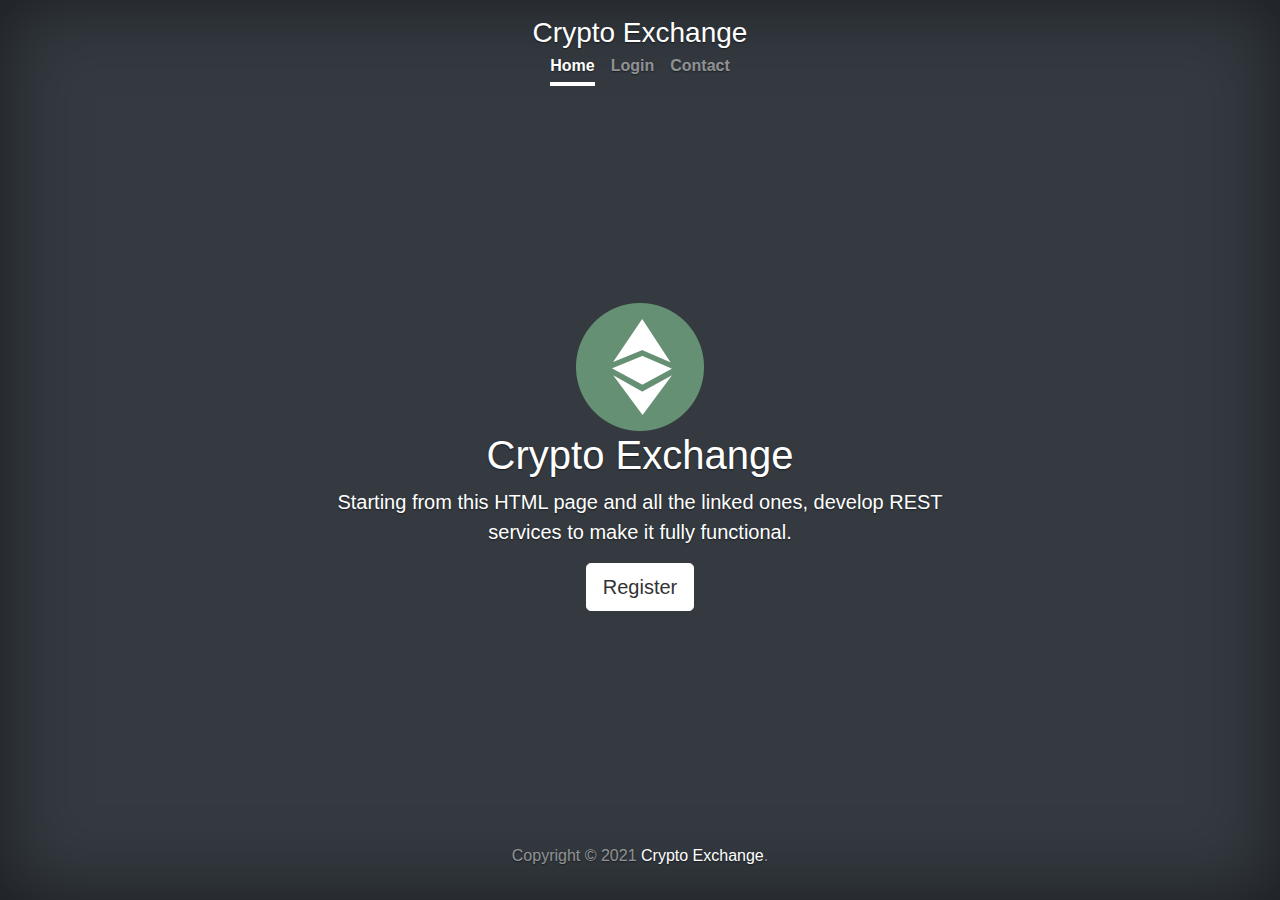
<file: index.html>
<!doctype html>
<html lang="en" class="h-100">

<head>
    <meta charset="utf-8">
    <meta name="viewport" content="width=device-width, initial-scale=1">
    <meta name="description" content="Crypto Exchange">
    <meta name="author" content="Gabriel Gutu-Robu">
    <title>Crypto Exchange - Java and REST Demo</title>

    <link rel="stylesheet" href="https://stackpath.bootstrapcdn.com/bootstrap/4.4.1/css/bootstrap.min.css"
        integrity="sha384-Vkoo8x4CGsO3+Hhxv8T/Q5PaXtkKtu6ug5TOeNV6gBiFeWPGFN9MuhOf23Q9Ifjh" crossorigin="anonymous">

    <link rel="icon" href="assets/img/favicon-16x16.png" sizes="16x16" type="image/png">

    <style>
        .bd-placeholder-img {
            font-size: 1.125rem;
            text-anchor: middle;
            -webkit-user-select: none;
            -moz-user-select: none;
            user-select: none;
        }

        @media (min-width: 768px) {
            .bd-placeholder-img-lg {
                font-size: 3.5rem;
            }
        }
    </style>


    <!-- Custom styles for this template -->
    <link href="assets/css/cover.css" rel="stylesheet">
</head>

<body class="d-flex h-100 text-center text-white bg-dark">

    <div class="cover-container d-flex w-100 h-100 p-3 mx-auto flex-column">
        <header class="mb-auto">
            <div>
                <h3 class="float-md-start mb-0">Crypto Exchange</h3>
                <nav class="nav nav-masthead justify-content-center float-md-end">
                    <a class="nav-link active" aria-current="page" href="#">Home</a>
                    <a class="nav-link" href="login.html">Login</a>
                    <a class="nav-link" href="#">Contact</a>
                </nav>
            </div>
        </header>

        <main class="px-3">
            <img src="assets/img/logo-128x128.png" title="Crypto Exchange" />

            <h1>Crypto Exchange</h1>
            <p class="lead">Starting from this HTML page and all the linked ones, develop REST services to make it fully
                functional.</p>
            <p class="lead">
                <a href="register.html" class="btn btn-lg btn-secondary fw-bold border-white bg-white">Register</a>
            </p>
        </main>

        <footer class="mt-auto text-white-50">
            <p>Copyright &copy; 2021 <a href="mailto:gabi.gutu@gmail.com" title="Send email" class="text-white">Crypto
                    Exchange</a>.</p>
        </footer>
    </div>



</body>

</html>
</file>
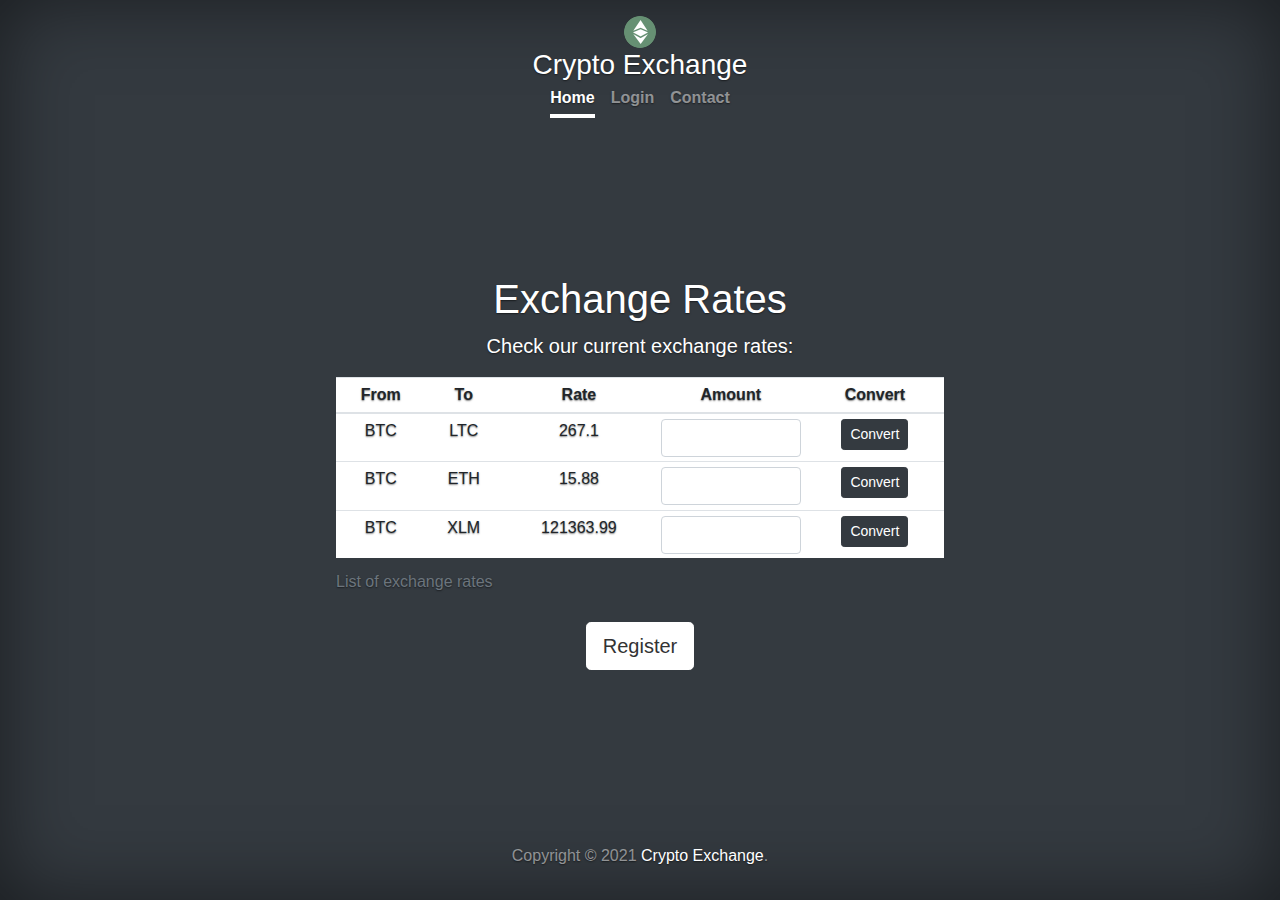
<file: exchange.html>
<!doctype html>
<html lang="en" class="h-100">

<head>
    <meta charset="utf-8">
    <meta name="viewport" content="width=device-width, initial-scale=1">
    <meta name="description" content="Crypto Exchange">
    <meta name="author" content="Gabriel Gutu-Robu">
    <title>Crypto Exchange - Java and REST Demo</title>

    <link rel="stylesheet" href="https://stackpath.bootstrapcdn.com/bootstrap/4.4.1/css/bootstrap.min.css"
        integrity="sha384-Vkoo8x4CGsO3+Hhxv8T/Q5PaXtkKtu6ug5TOeNV6gBiFeWPGFN9MuhOf23Q9Ifjh" crossorigin="anonymous">

    <link rel="icon" href="assets/img/favicon-16x16.png" sizes="16x16" type="image/png">

    <style>
        .bd-placeholder-img {
            font-size: 1.125rem;
            text-anchor: middle;
            -webkit-user-select: none;
            -moz-user-select: none;
            user-select: none;
        }

        @media (min-width: 768px) {
            .bd-placeholder-img-lg {
                font-size: 3.5rem;
            }
        }
    </style>


    <!-- Custom styles for this template -->
    <link href="assets/css/cover.css" rel="stylesheet">
    <link href="assets/css/exchange.css" rel="stylesheet">
</head>

<body class="d-flex h-100 text-center text-white bg-dark">

    <div class="cover-container d-flex w-100 h-100 p-3 mx-auto flex-column">
        <header class="mb-auto">
            <div>
                <img src="assets/img/logo-64x64.png" title="Crypto Exchange" />
                <h3 class="float-md-start mb-0">Crypto Exchange</h3>
                <nav class="nav nav-masthead justify-content-center float-md-end">
                    <a class="nav-link active" aria-current="page" href="#">Home</a>
                    <a class="nav-link" href="login.html">Login</a>
                    <a class="nav-link" href="#">Contact</a>
                </nav>
            </div>
        </header>

        <main class="px-3">

            <h1>Exchange Rates</h1>
            <p class="lead">Check our current exchange rates:</p>
            <table id="exchange-rates" class="table table-sm">
                <caption>List of exchange rates</caption>
                <thead>
                    <th>From</th>
                    <th>To</th>
                    <th>Rate</th>
                    <th class="amount">Amount</th>
                    <th>Convert</th>
                </thead>
                <tbody>

                </tbody>
            </table>
            <script>
                const exchangeRates = [
                    {
                        'from': 'BTC',
                        'to': 'LTC',
                        'rate': 267.1
                    },
                    {
                        'from': 'BTC',
                        'to': 'ETH',
                        'rate': 15.88
                    },
                    {
                        'from': 'BTC',
                        'to': 'XLM',
                        'rate': 121363.99
                    },
                ];
                function drawExchangeTable(tableSelector) {
                    const table = document.querySelector(tableSelector);
                    exchangeRates.forEach(rate => {
                        const row = document.createElement('tr');
                        row.append(createTextCell(rate.from));
                        row.append(createTextCell(rate.to));
                        row.append(createTextCell(rate.rate));
                        row.append(createInputCell());
                        row.append(createButtonCell());
                        table.append(row);
                    });
                }

                function createButton() {
                    const button = document.createElement('button');
                    button.setAttribute('class', 'btn btn-sm btn-dark');
                    button.setAttribute('onclick', 'exchange()');
                    const text = document.createTextNode('Convert');
                    button.append(text);
                    return button;
                }

                function createButtonCell() {
                    const td = document.createElement('td');
                    const text = createButton();
                    td.append(text);
                    return td;
                }

                function createInputText() {
                    const input = document.createElement('input');
                    input.setAttribute('type', 'number');
                    input.setAttribute('class', 'form-control');
                    return input;
                }

                function createInputCell() {
                    const td = document.createElement('td');
                    const text = createInputText();
                    td.append(text);
                    return td;
                }


                function createTextCell(cellText) {
                    const td = document.createElement('td');
                    const text = document.createTextNode(cellText);
                    td.append(text);
                    return td;
                }

                function exchange() {
                    fetch('http://example.com/movies.json')
                        .then(response => alert(response.json()))
                        .then(data => console.log(data));
                }

                drawExchangeTable('table#exchange-rates > tbody');
            </script>

            <p class="lead">
                <a href="register.html" class="btn btn-lg btn-secondary fw-bold border-white bg-white">Register</a>
            </p>
        </main>

        <footer class="mt-auto text-white-50">
            <p>Copyright &copy; 2021 <a href="mailto:gabi.gutu@gmail.com" title="Send email" class="text-white">Crypto
                    Exchange</a>.</p>
        </footer>
    </div>



</body>

</html>
</file>
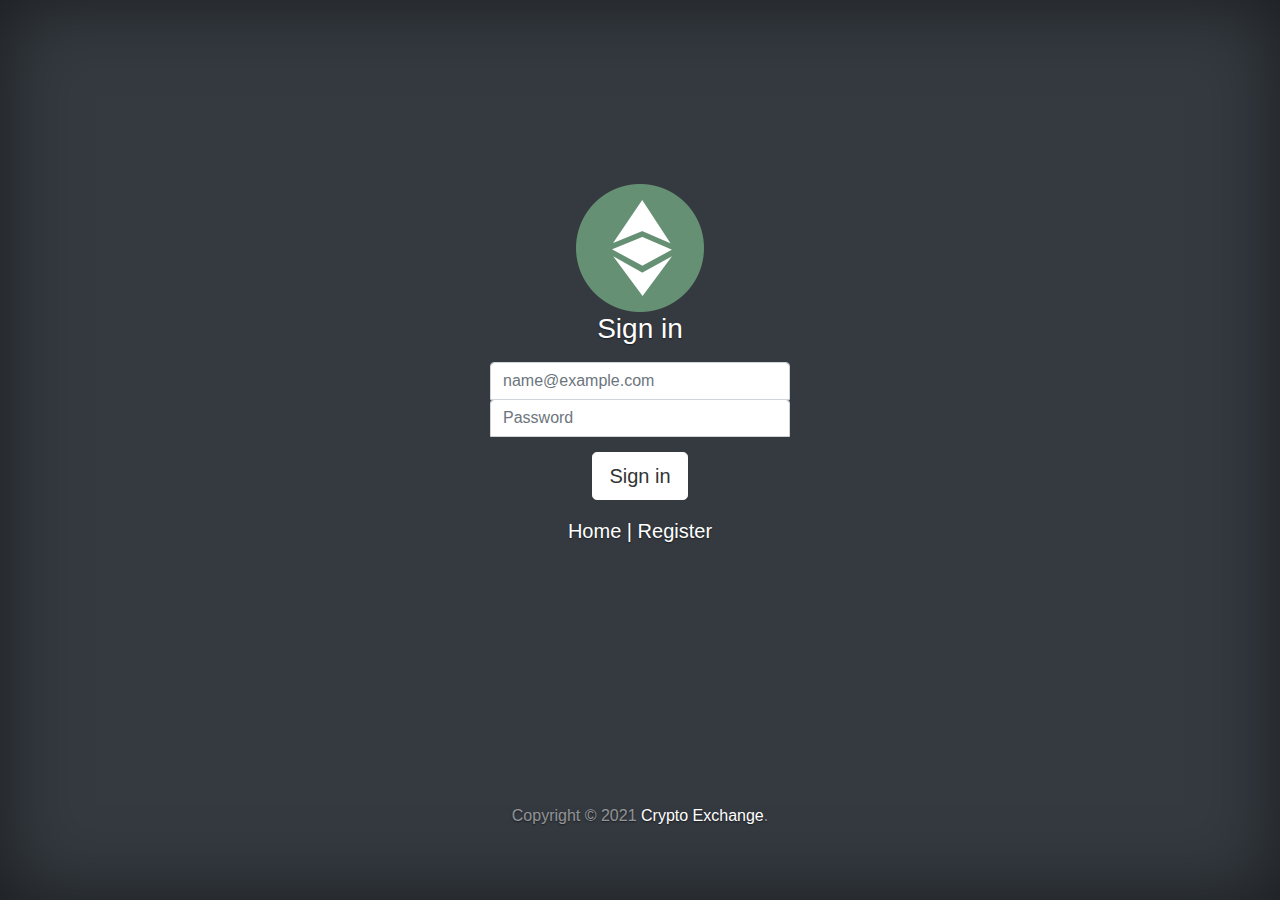
<file: login.html>
<!doctype html>
<html lang="en">

<head>
    <meta charset="utf-8">
    <meta name="viewport" content="width=device-width, initial-scale=1">
    <meta name="description" content="Crypto Exchange">
    <meta name="author" content="Gabriel Gutu-Robu">
    <title>Crypto Exchange - Java and REST Demo</title>

    <link rel="stylesheet" href="https://stackpath.bootstrapcdn.com/bootstrap/4.4.1/css/bootstrap.min.css"
        integrity="sha384-Vkoo8x4CGsO3+Hhxv8T/Q5PaXtkKtu6ug5TOeNV6gBiFeWPGFN9MuhOf23Q9Ifjh" crossorigin="anonymous">

    <link rel="icon" href="assets/img/favicon-16x16.png" sizes="16x16" type="image/png">

    <style>
        .bd-placeholder-img {
            font-size: 1.125rem;
            text-anchor: middle;
            -webkit-user-select: none;
            -moz-user-select: none;
            user-select: none;
        }

        @media (min-width: 768px) {
            .bd-placeholder-img-lg {
                font-size: 3.5rem;
            }
        }
    </style>


    <!-- Custom styles for this template -->
    <link href="assets/css/cover.css" rel="stylesheet">
    <link href="assets/css/signin.css" rel="stylesheet">
</head>

<body class="d-flex h-100 text-center text-white bg-dark">

    <div class="cover-container d-flex w-100 h-100 p-3 mx-auto flex-column">
        <main class="form-signin">
            <form>
                <img src="assets/img/logo-128x128.png" title="Crypto Exchange" />
                <h1 class="h3 mb-3 fw-normal">Sign in</h1>

                <div class="form-floating">
                    <input type="email" class="form-control" id="floatingInput" placeholder="name@example.com">
                </div>
                <div class="form-floating">
                    <input type="password" class="form-control" id="floatingPassword" placeholder="Password">
                </div>

                <p class="lead mt-3">
                    <a href="exchange.html" class="btn btn-lg btn-secondary fw-bold border-white bg-white">Sign
                        in</a>
                </p>
                <p class="lead">
                    <a href="index.html" class="text-white">Home</a> |
                    <a href="register.html" class="text-white">Register</a>
                </p>
            </form>
        </main>

        <footer class="mt-auto text-white-50">
            <p>Copyright &copy; 2021 <a href="mailto:gabi.gutu@gmail.com" title="Send email" class="text-white">Crypto
                    Exchange</a>.</p>
        </footer>
    </div>



</body>

</html>
</file>
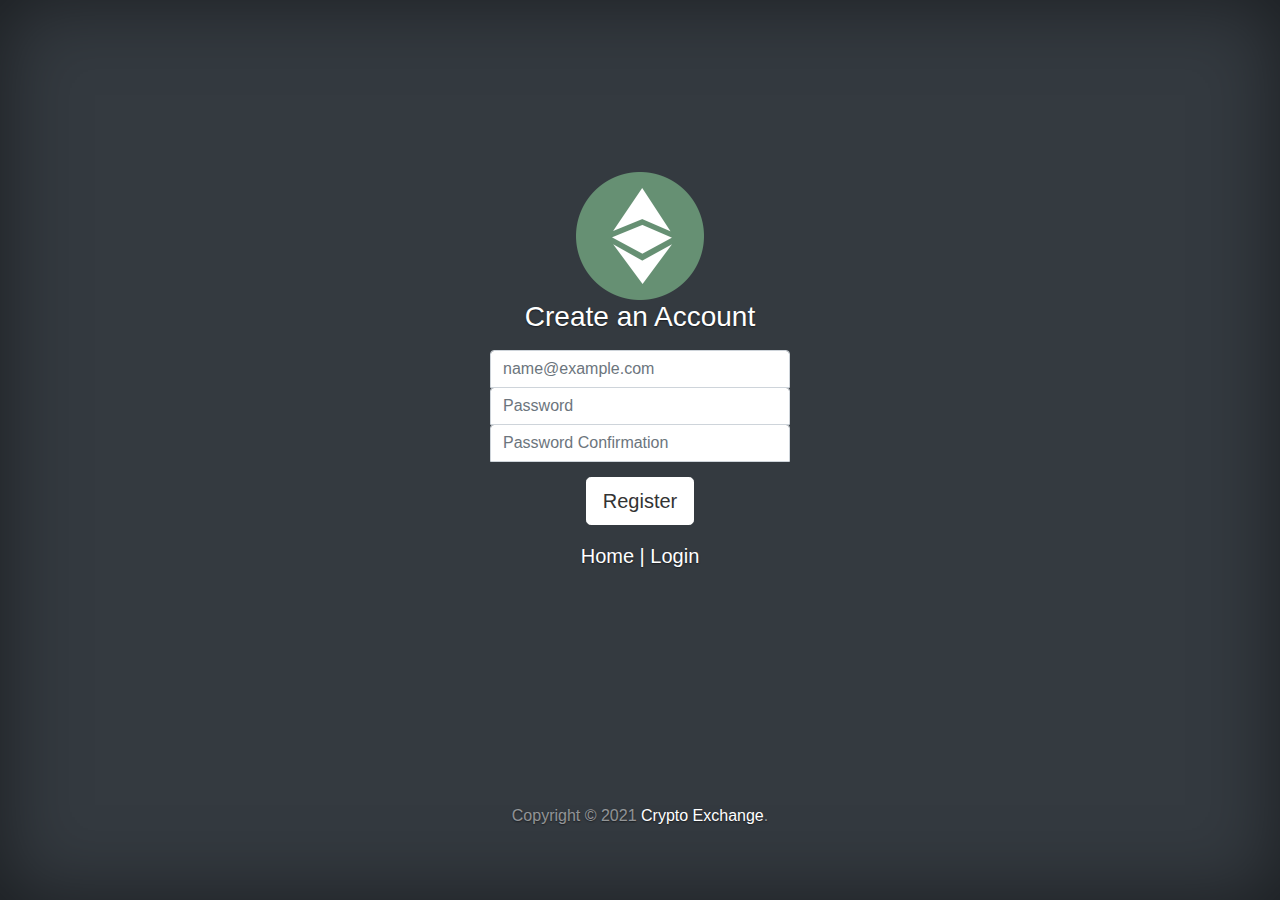
<file: register.html>
<!doctype html>
<html lang="en">

<head>
    <meta charset="utf-8">
    <meta name="viewport" content="width=device-width, initial-scale=1">
    <meta name="description" content="Crypto Exchange">
    <meta name="author" content="Gabriel Gutu-Robu">
    <title>Crypto Exchange - Java and REST Demo</title>

    <link rel="stylesheet" href="https://stackpath.bootstrapcdn.com/bootstrap/4.4.1/css/bootstrap.min.css"
        integrity="sha384-Vkoo8x4CGsO3+Hhxv8T/Q5PaXtkKtu6ug5TOeNV6gBiFeWPGFN9MuhOf23Q9Ifjh" crossorigin="anonymous">

    <link rel="icon" href="assets/img/favicon-16x16.png" sizes="16x16" type="image/png">

    <style>
        .bd-placeholder-img {
            font-size: 1.125rem;
            text-anchor: middle;
            -webkit-user-select: none;
            -moz-user-select: none;
            user-select: none;
        }

        @media (min-width: 768px) {
            .bd-placeholder-img-lg {
                font-size: 3.5rem;
            }
        }
    </style>


    <!-- Custom styles for this template -->
    <link href="assets/css/cover.css" rel="stylesheet">
    <link href="assets/css/signin.css" rel="stylesheet">
</head>

<body class="d-flex h-100 text-center text-white bg-dark">

    <div class="cover-container d-flex w-100 h-100 p-3 mx-auto flex-column">
        <main class="form-signin">
            <form>
                <img src="assets/img/logo-128x128.png" title="Crypto Exchange" />
                <h1 class="h3 mb-3 fw-normal">Create an Account</h1>

                <div class="form-floating">
                    <input type="email" class="form-control" id="register-email" placeholder="name@example.com">
                </div>
                <div class="form-floating">
                    <input type="password" class="form-control" id="register-password" placeholder="Password">
                </div>
                <div class="form-floating">
                    <input type="password" class="form-control" id="register-confirm"
                        placeholder="Password Confirmation">
                </div>

                <p class="lead mt-3">
                    <a href="javascript:alert('Your account has been created!');"
                        class="btn btn-lg btn-secondary fw-bold border-white bg-white">Register</a>
                </p>
                <p class="lead">
                    <a href="index.html" class="text-white">Home</a> |
                    <a href="login.html" class="text-white">Login</a>
                </p>
            </form>
        </main>

        <footer class="mt-auto text-white-50">
            <p>Copyright &copy; 2021 <a href="mailto:gabi.gutu@gmail.com" title="Send email" class="text-white">Crypto
                    Exchange</a>.</p>
        </footer>
    </div>



</body>

</html>
</file>
<file: assets/css/cover.css>
/*
 * Globals
 */


/* Custom default button */
.btn-secondary,
.btn-secondary:hover,
.btn-secondary:focus {
    color: #333;
    text-shadow: none;
    /* Prevent inheritance from `body` */
}


/*
 * Base structure
 */

body {
    text-shadow: 0 .05rem .1rem rgba(0, 0, 0, .5);
    box-shadow: inset 0 0 5rem rgba(0, 0, 0, .5);
}

.cover-container {
    max-width: 42em;
}


/*
 * Header
 */

.nav-masthead .nav-link {
    padding: .25rem 0;
    font-weight: 700;
    color: rgba(255, 255, 255, .5);
    background-color: transparent;
    border-bottom: .25rem solid transparent;
}

.nav-masthead .nav-link:hover,
.nav-masthead .nav-link:focus {
    border-bottom-color: rgba(255, 255, 255, .25);
}

.nav-masthead .nav-link+.nav-link {
    margin-left: 1rem;
}

.nav-masthead .active {
    color: #fff;
    border-bottom-color: #fff;
}
</file>
<file: assets/css/exchange.css>
#exchange-rates {
    background-color: #fff;
}

th.amount {
    width: 150px;
}
</file>
<file: assets/css/signin.css>
html,
body {
    height: 100%;
}

body {
    display: flex;
    align-items: center;
    padding-top: 40px;
    padding-bottom: 40px;
    background-color: #f5f5f5;
}

.form-signin {
    width: 100%;
    max-width: 330px;
    padding: 15px;
    margin: auto;
}

.form-signin .checkbox {
    font-weight: 400;
}

.form-signin .form-floating:focus-within {
    z-index: 2;
}

.form-signin input[type="email"] {
    margin-bottom: -1px;
    border-bottom-right-radius: 0;
    border-bottom-left-radius: 0;
}

.form-signin input[type="password"] {
    margin-bottom: -1px;
    border-bottom-right-radius: 0;
    border-bottom-left-radius: 0;
}

.form-signin input[type="password"]:nth-of-type(2) {
    margin-bottom: 10px !important;
    border-top-left-radius: 0;
    border-top-right-radius: 0;
}
</file>
